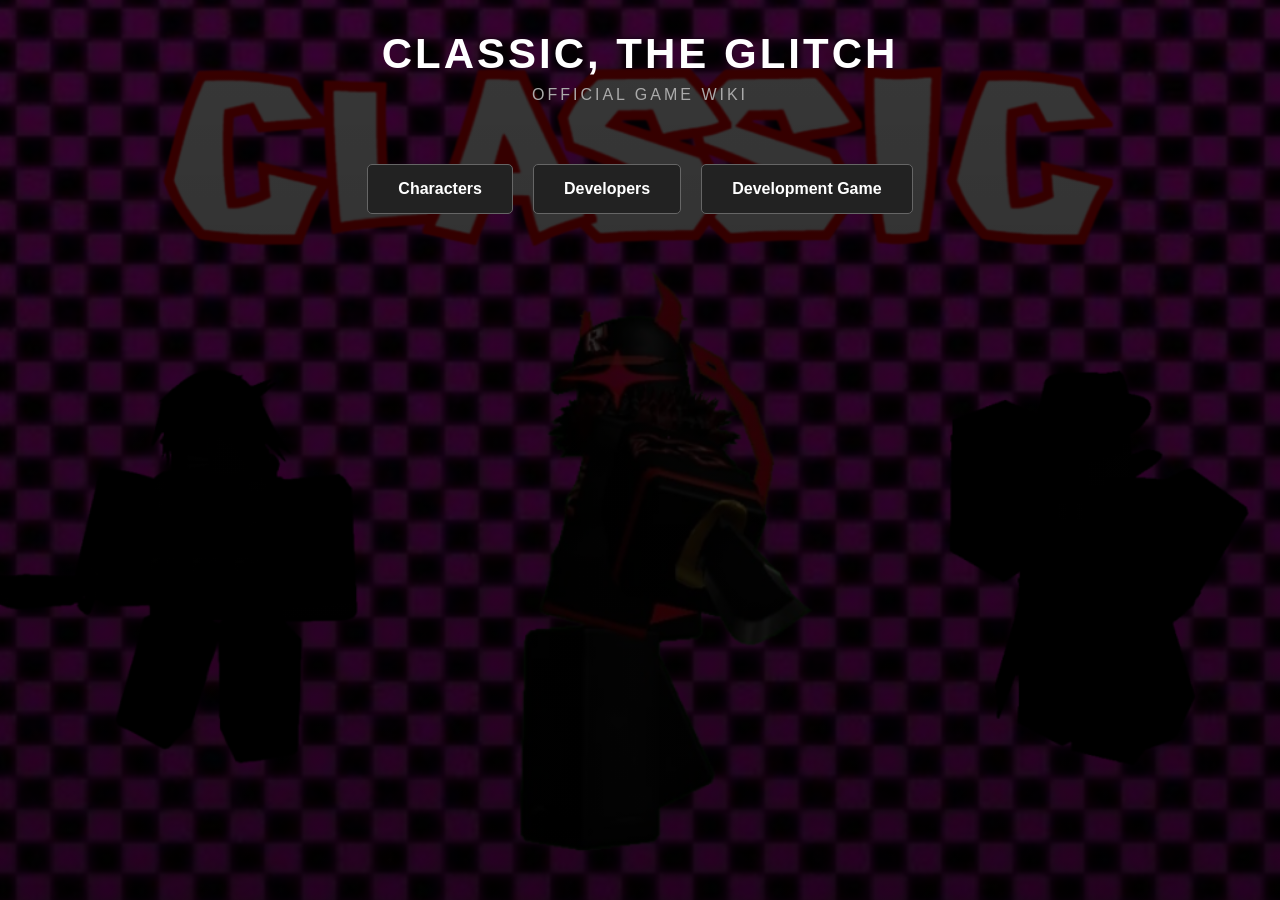
<file: index.html>
<!DOCTYPE html>
<html lang="en">
<head>
    <meta charset="UTF-8">
    <meta name="viewport" content="width=device-width, initial-scale=1.0">

    <meta name="google-site-verification" content="FBg3b6rjryqkU-hGTFbcfF95VJkHftMYDm6M3jjUhT4" />

    <title>CLASSIC, THE GLITCH</title>
    <link rel="icon" type="image/png" href="images/favicon.png">
    <link rel="stylesheet" href="style.css">
</head>

<body>

    <header>
        <h1>CLASSIC, THE GLITCH</h1>
        <p>OFFICIAL GAME WIKI</p>
    </header>

    <main class="menu">
        <a href="characters.html" class="wiki-button">Characters</a>
        <a href="developers.html" class="wiki-button">Developers</a>
        <a href="development-game.html" class="wiki-button">Development Game</a>
    </main>

</body>
</html>
</file>
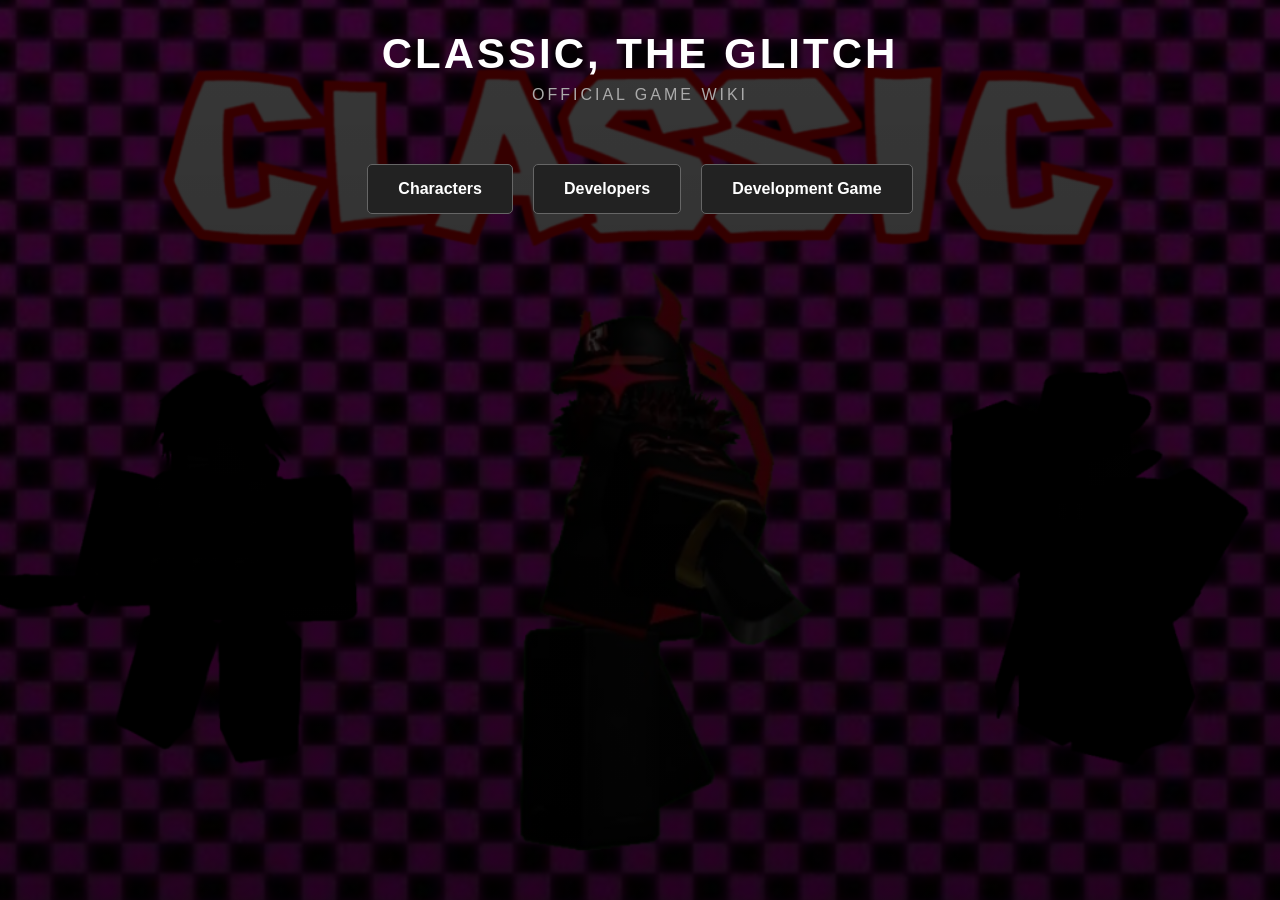
<file: CLASSIC-THE-GLITCH-WIKI/index.html>
<!DOCTYPE html>
<html lang="en">
<head>
    <meta charset="UTF-8">
    <meta name="viewport" content="width=device-width, initial-scale=1.0">
    <title>CLASSIC, THE GLITCH</title>

    <link rel="icon" type="image/png" href="images/favicon.png">
    <link rel="stylesheet" href="style.css">
</head>

<body>

    <header>
        <h1>CLASSIC, THE GLITCH</h1>
        <p>OFFICIAL GAME WIKI</p>
    </header>

    <main class="menu">
        <a href="characters.html" class="wiki-button">Characters</a>
        <a href="developers.html" class="wiki-button">Developers</a>
        <a href="development-game.html" class="wiki-button">Development Game</a>
    </main>

</body>
</html>
</file>
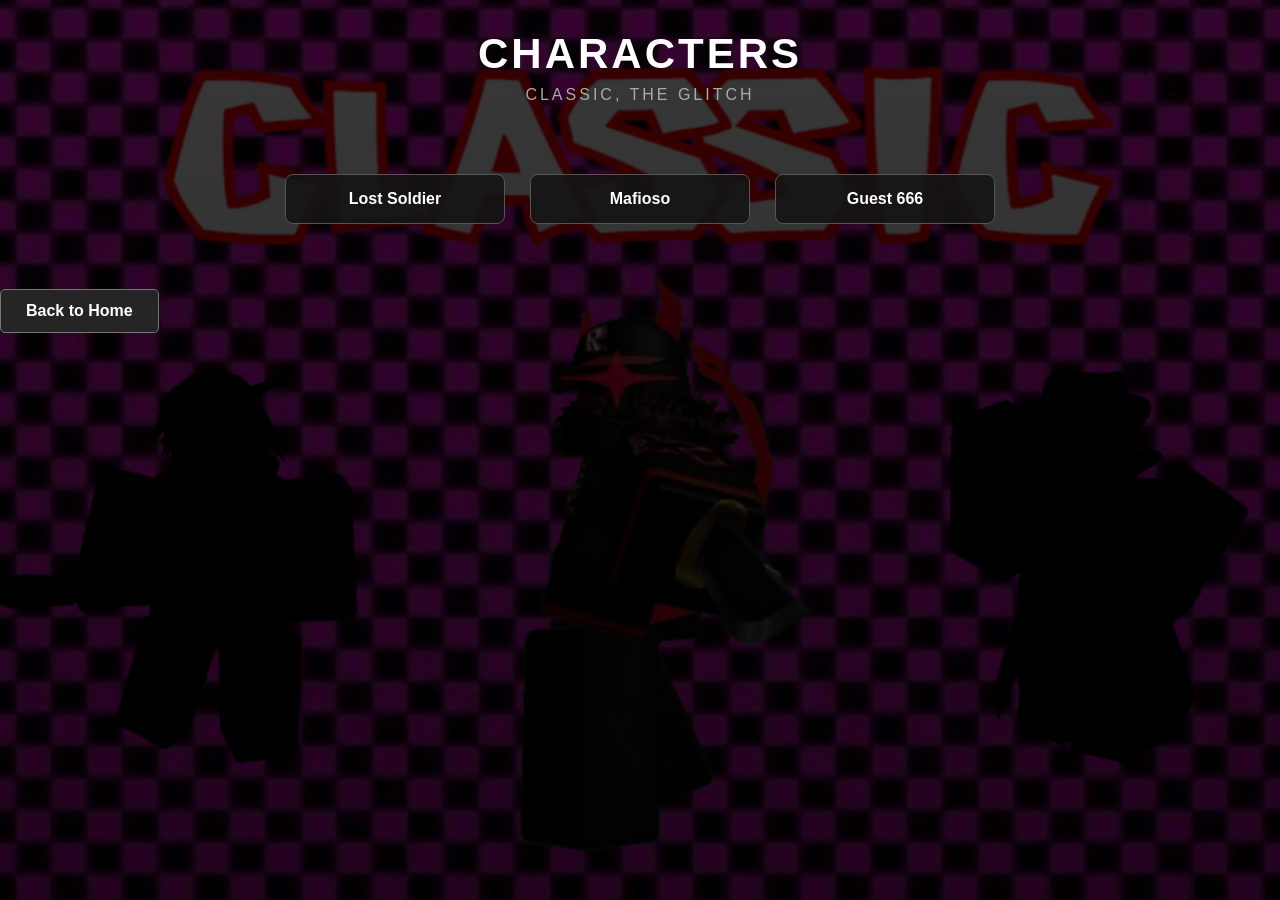
<file: characters.html>
<!DOCTYPE html>
<html lang="en">
<head>
    <meta charset="UTF-8">
    <meta name="viewport" content="width=device-width, initial-scale=1.0">
    <title>Characters - CLASSIC, THE GLITCH</title>

    <link rel="icon" type="image/png" href="images/favicon.png">
    <link rel="stylesheet" href="style.css">
</head>

<body>

    <header>
        <h1>CHARACTERS</h1>
        <p>CLASSIC, THE GLITCH</p>
    </header>

    <main class="character-menu">
        <a href="lost-soldier.html" class="character-button">Lost Soldier</a>
        <a href="mafioso.html" class="character-button">Mafioso</a>
        <a href="guest-666.html" class="character-button">Guest 666</a>
    </main>

    <a href="index.html" class="back-button">Back to Home</a>

</body>
</html>
</file>
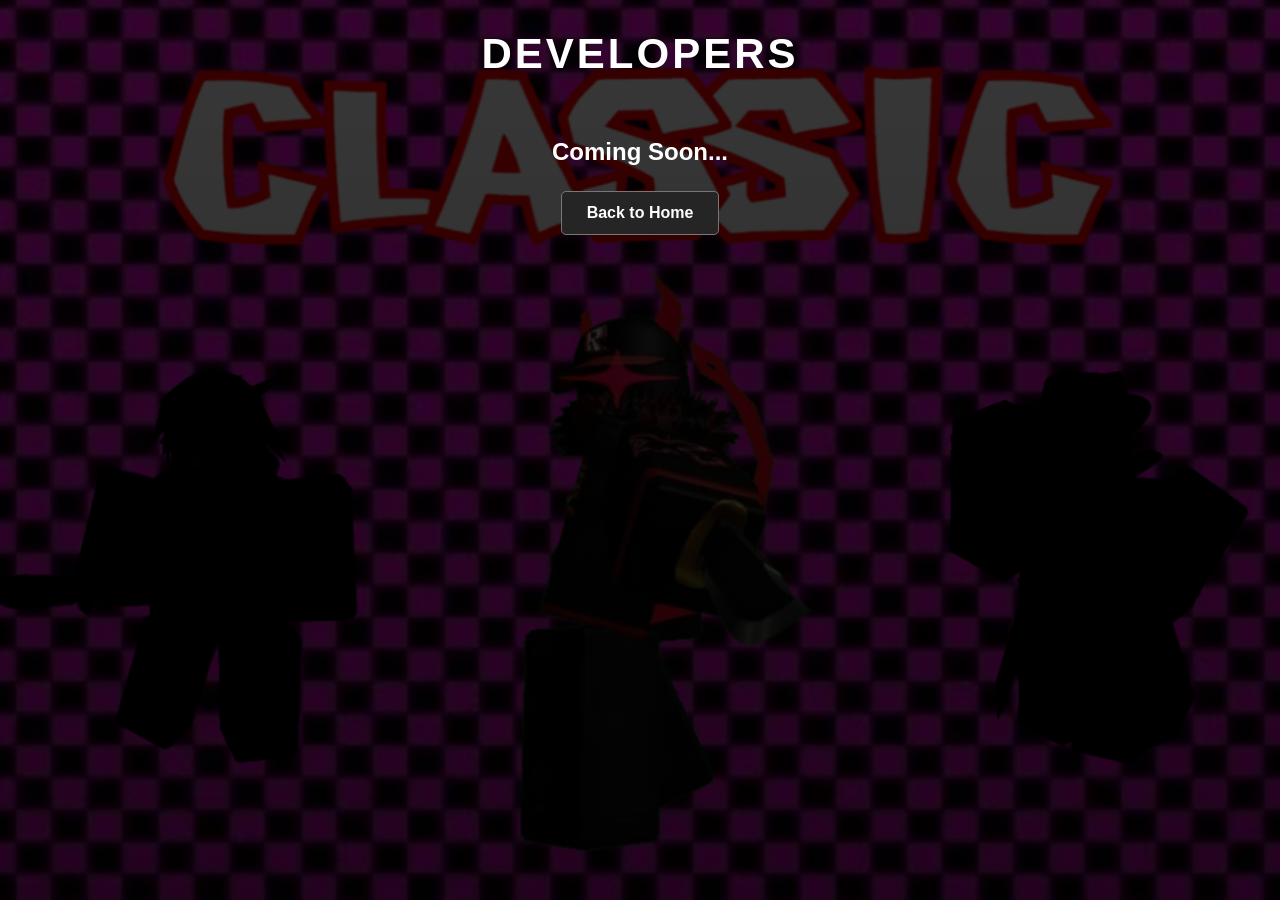
<file: developers.html>
<!DOCTYPE html>
<html lang="en">
<head>
    <meta charset="UTF-8">
    <meta name="viewport" content="width=device-width, initial-scale=1.0">
    <title>Developers - CLASSIC, THE GLITCH</title>

    <link rel="icon" type="image/png" href="images/favicon.png">
    <link rel="stylesheet" href="style.css">
</head>

<body>

    <header>
        <h1>DEVELOPERS</h1>
    </header>

    <main class="character-container">
        <h2>Coming Soon...</h2>
        <a href="index.html" class="back-button">Back to Home</a>
    </main>

</body>
</html>
</file>
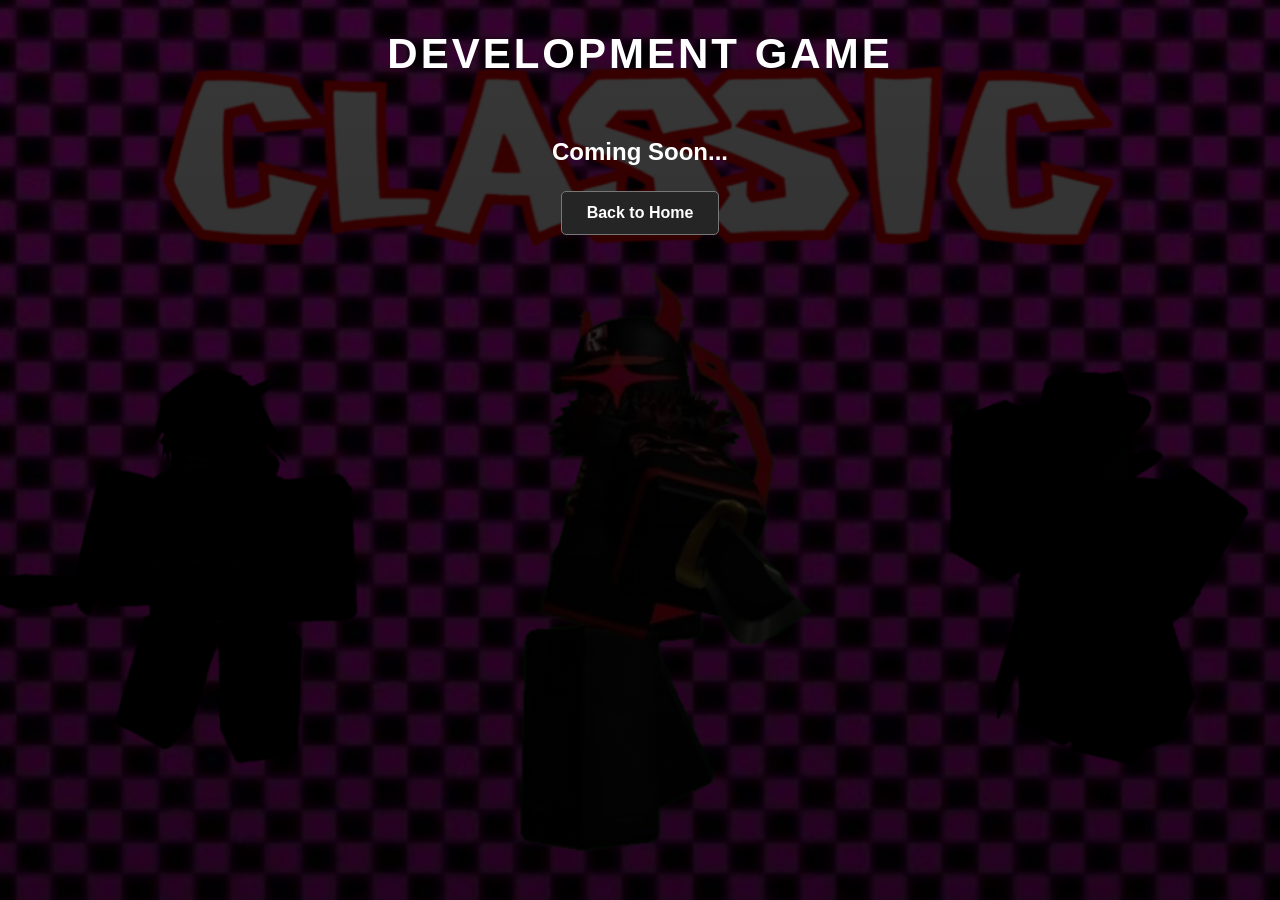
<file: development-game.html>
<!DOCTYPE html>
<html lang="en">
<head>
    <meta charset="UTF-8">
    <meta name="viewport" content="width=device-width, initial-scale=1.0">
    <title>Development Game - CLASSIC, THE GLITCH</title>

    <link rel="icon" type="image/png" href="images/favicon.png">
    <link rel="stylesheet" href="style.css">
</head>

<body>

    <header>
        <h1>DEVELOPMENT GAME</h1>
    </header>

    <main class="character-container">
        <h2>Coming Soon...</h2>
        <a href="index.html" class="back-button">Back to Home</a>
    </main>

</body>
</html>
</file>
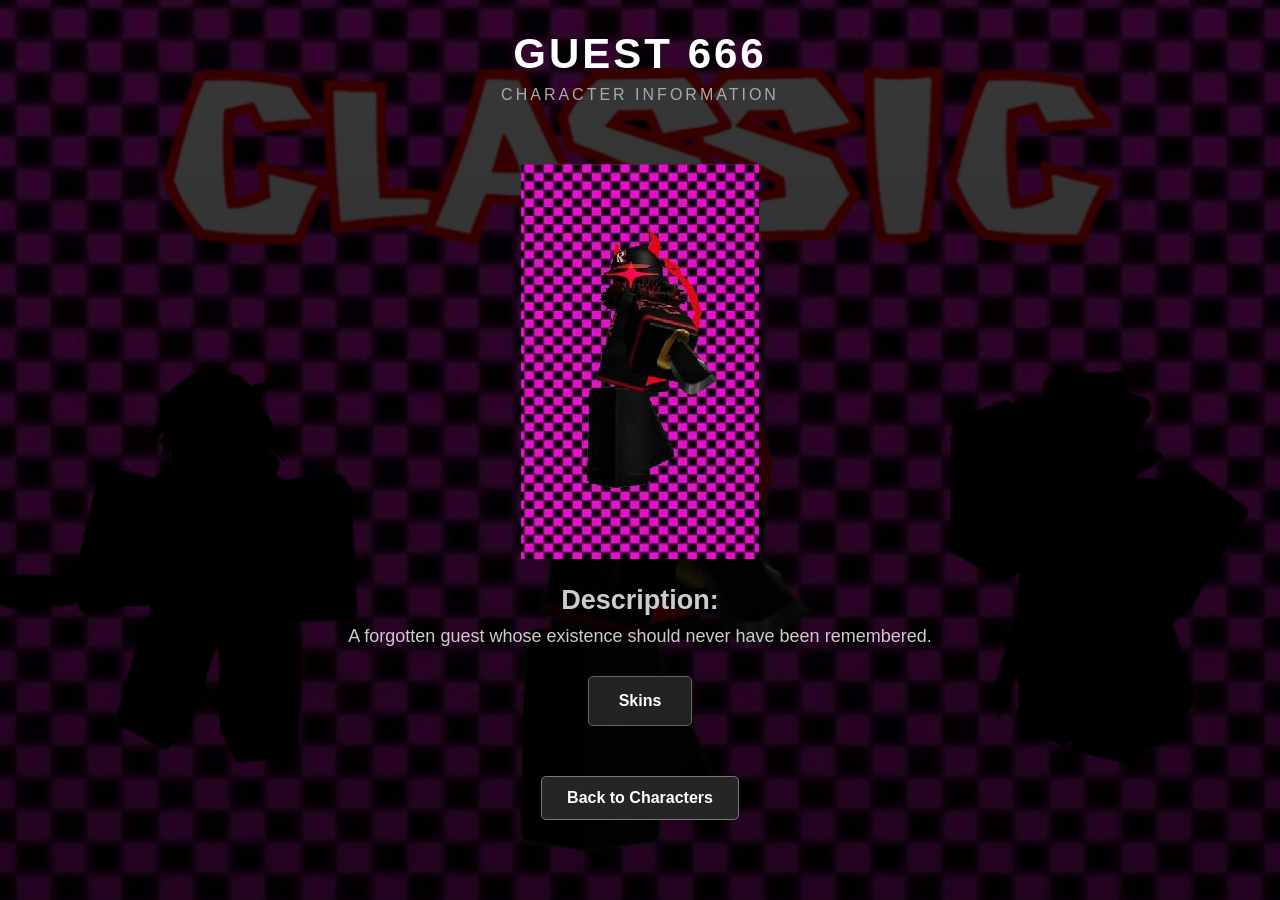
<file: guest-666.html>
<!DOCTYPE html>
<html lang="en">
<head>
    <meta charset="UTF-8">
    <meta name="viewport" content="width=device-width, initial-scale=1.0">
    <title>Guest 666 - CLASSIC, THE GLITCH</title>
    <link rel="icon" type="image/png" href="images/favicon.png">
    <link rel="stylesheet" href="style.css">
</head>
<body>

    <header>
        <h1>GUEST 666</h1>
        <p>CHARACTER INFORMATION</p>
    </header>

    <main class="character-container">

        <img src="images/guest-666.png"
             alt="Guest 666"
             class="character-image">

        <div class="character-description">
            <h2>Description:</h2>
            <p>A forgotten guest whose existence should never have been remembered.</p>
        </div>

        <div class="skin-action">
            <a href="skins.html" class="wiki-button">
                Skins
            </a>
        </div>

        <a href="characters.html" class="wiki-button back-button">
            Back to Characters
        </a>

    </main>

</body>
</html>
</file>
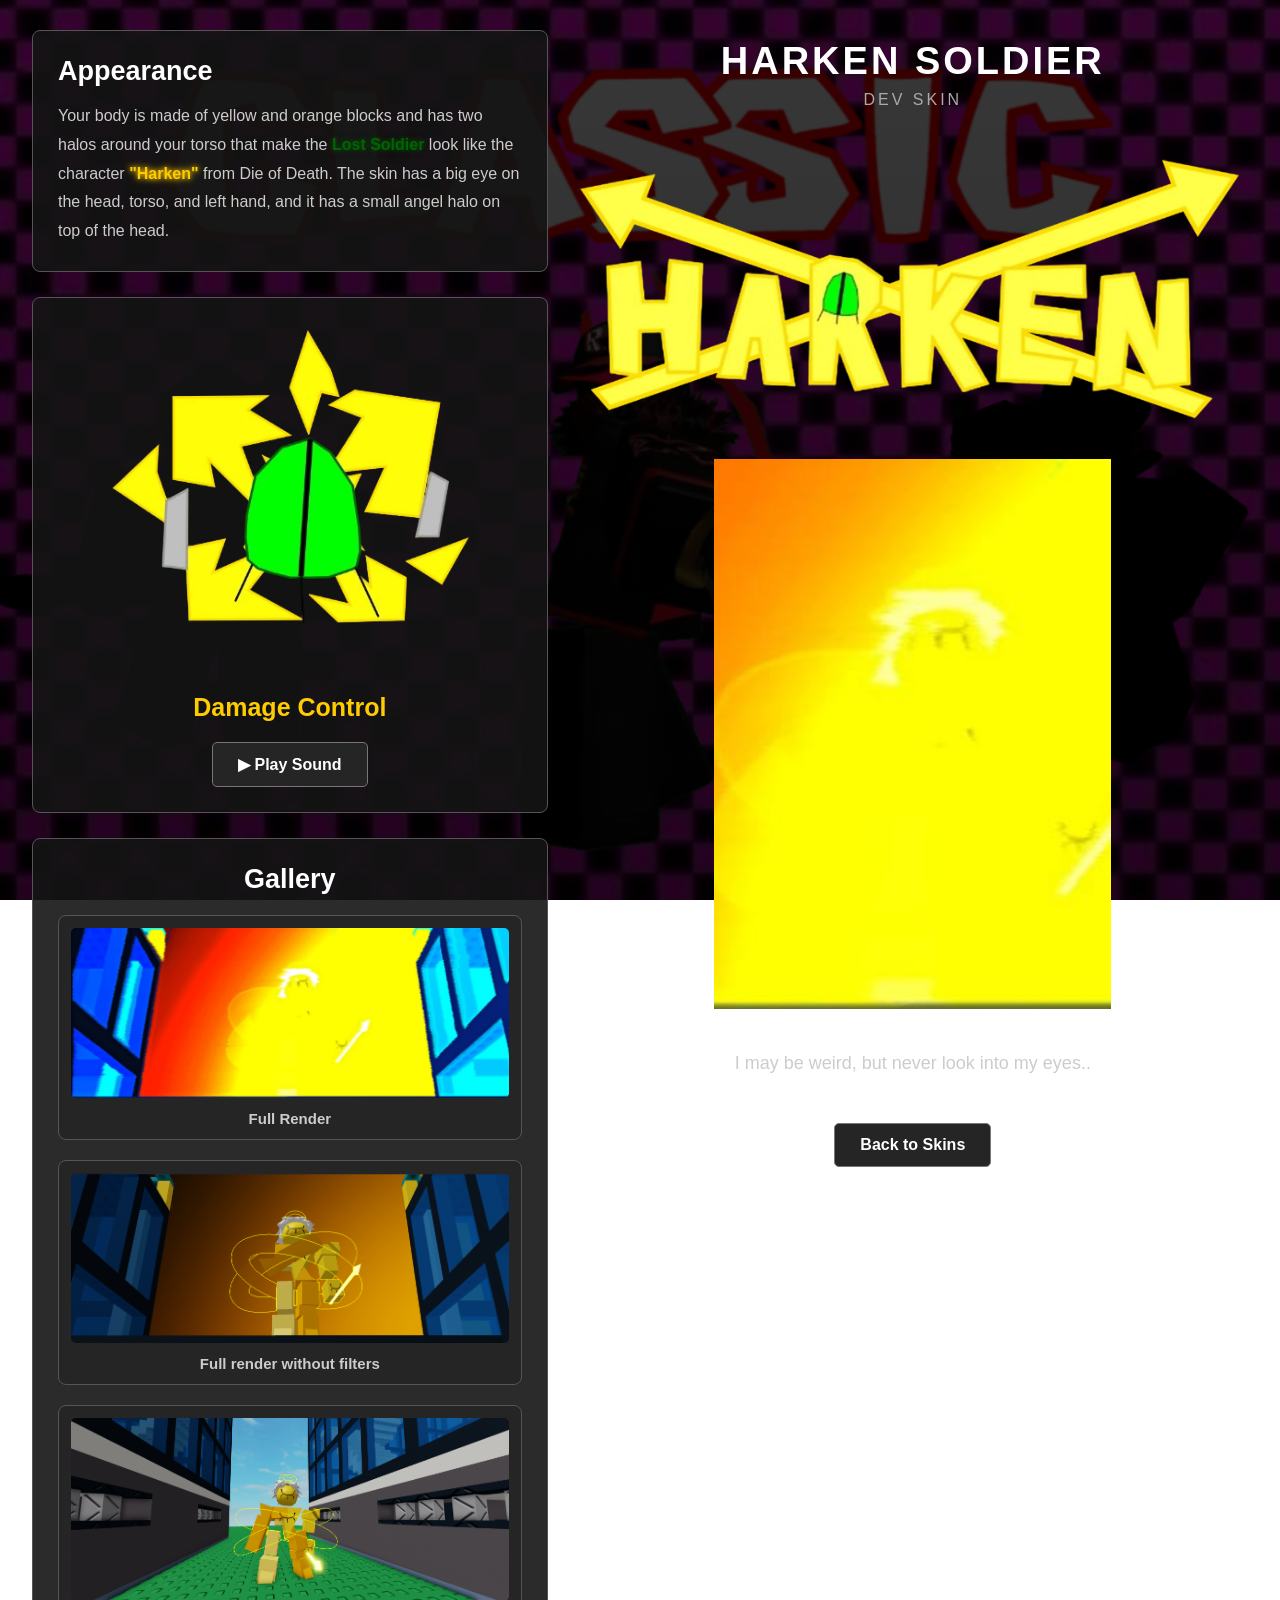
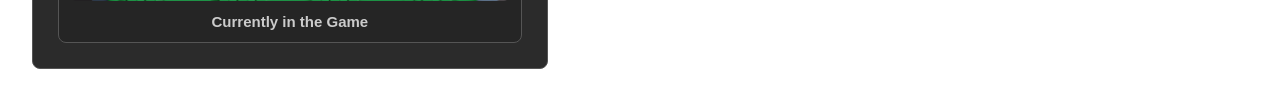
<file: harken-soldier.html>
<!DOCTYPE html>
<html lang="en">

<head>
    <meta charset="UTF-8">
    <meta name="viewport" content="width=device-width, initial-scale=1.0">

    <title>Harken Soldier - CLASSIC, THE GLITCH Wiki</title>
    <link rel="icon" type="image/png" href="images/favicon.png">

    <link rel="stylesheet" href="style.css">
</head>

<body>

    <main class="harken-layout">

        <!-- =================================
             LEFT SIDE
        ================================== -->

        <div class="harken-left">

            <!-- APPEARANCE -->

            <section class="appearance-section">

                <h2>Appearance</h2>

                <p>
                    Your body is made of yellow and orange blocks and has two halos around your torso that make the
                    <strong class="lost-soldier-highlight">Lost Soldier</strong>
                    look like the character
                    <strong class="harken-highlight">"Harken"</strong>
                    from Die of Death. The skin has a big eye on the head, torso, and left hand, and it has a small angel halo on top of the head.
                </p>

            </section>


            <!-- DAMAGE CONTROL -->

            <section class="damage-control">

                <img
                    src="images/damage-control.png"
                    alt="Damage Control"
                    class="damage-control-image"
                >

                <h2>Damage Control</h2>

                <audio id="damageControlSound">
                    <source src="sounds/damage-control.mp3" type="audio/mpeg">
                </audio>

                <button class="sound-button" id="soundButton">
                    ▶ Play Sound
                </button>

            </section>


            <!-- GALLERY -->

            <section class="harken-gallery-section">

                <h2>Gallery</h2>

                <div class="harken-gallery">

                    <div class="gallery-card">
                        <img
                            src="images/full-render.png"
                            alt="Full Render"
                        >
                        <p>Full Render</p>
                    </div>

                    <div class="gallery-card">
                        <img
                            src="images/full-render-no-filters.png"
                            alt="Full render without filters"
                        >
                        <p>Full render without filters</p>
                    </div>

                    <div class="gallery-card">
                        <img
                            src="images/harken-in-game.png"
                            alt="Currently in the Game"
                        >
                        <p>Currently in the Game</p>
                    </div>

                </div>

            </section>

        </div>


        <!-- =================================
             RIGHT SIDE
        ================================== -->

        <div class="harken-right">

            <header>

                <h1>HARKEN SOLDIER</h1>

                <p>DEV SKIN</p>

            </header>


            <!-- TOP BANNER -->

            <img
                src="images/harken-banner.png"
                alt="Harken Soldier Banner"
                class="harken-banner"
            >


            <!-- MAIN IMAGE -->

            <img
                src="images/harken-soldier.png"
                alt="Harken Soldier"
                class="skin-page-image"
            >


            <!-- DESCRIPTION -->

            <p class="character-description">
                I may be weird, but never look into my eyes..
            </p>


            <!-- BACK BUTTON -->

            <a href="skins.html" class="back-button">
                Back to Skins
            </a>

        </div>

    </main>


    <!-- =================================
         SOUND SYSTEM
    ================================== -->

    <script>

        const sound = document.getElementById("damageControlSound");
        const soundButton = document.getElementById("soundButton");

        soundButton.addEventListener("click", function () {

            if (sound.paused) {

                sound.play();

                soundButton.textContent = "⏸ Pause Sound";

            } else {

                sound.pause();

                soundButton.textContent = "▶ Play Sound";

            }

        });


        sound.addEventListener("ended", function () {

            soundButton.textContent = "▶ Play Sound";

        });


        sound.addEventListener("pause", function () {

            if (sound.ended) {
                soundButton.textContent = "▶ Play Sound";
            }

        });

    </script>

</body>

</html>
</file>
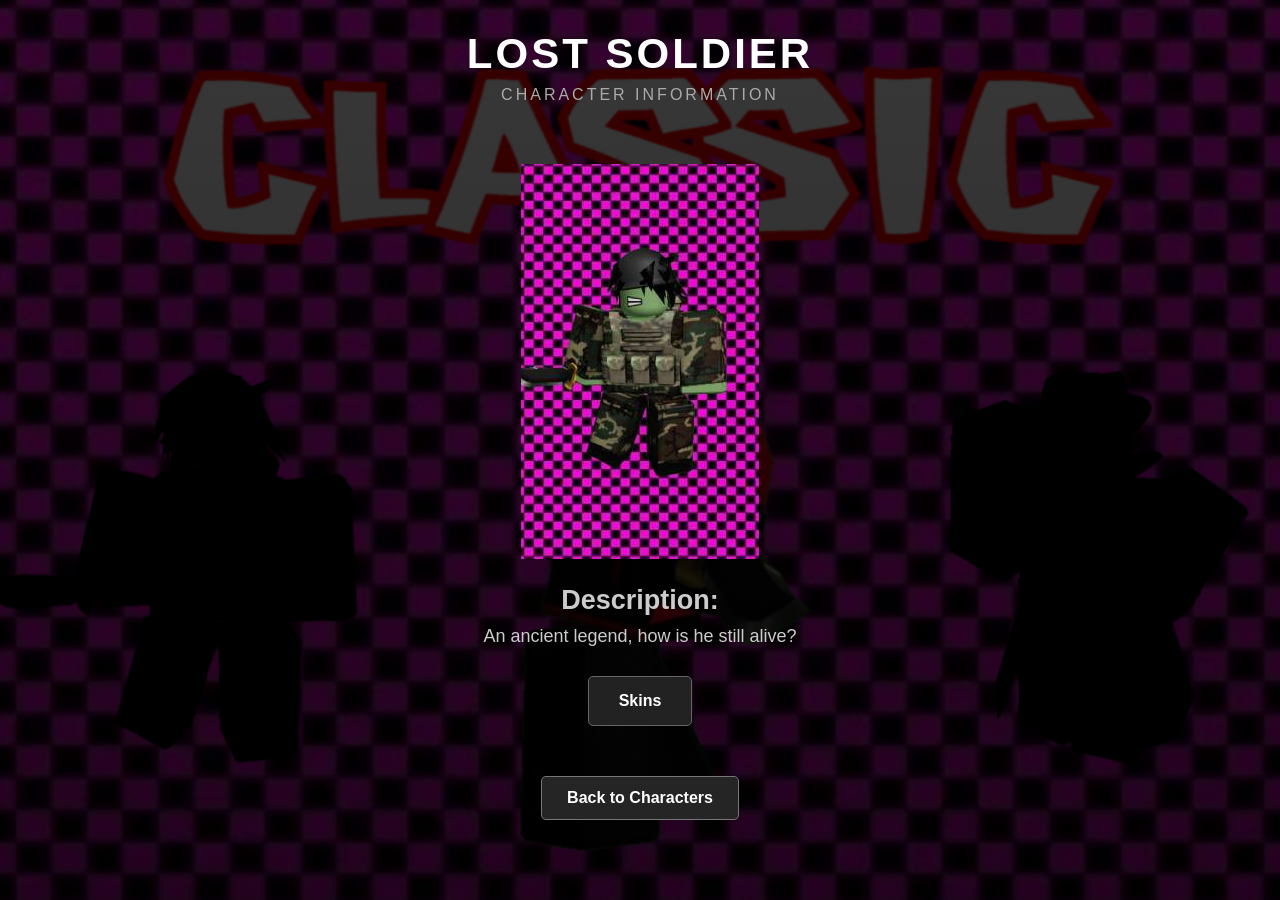
<file: lost-soldier.html>
<!DOCTYPE html>
<html lang="en">
<head>
    <meta charset="UTF-8">
    <meta name="viewport" content="width=device-width, initial-scale=1.0">
    <title>Lost Soldier - CLASSIC, THE GLITCH</title>
    <link rel="icon" type="image/png" href="images/favicon.png">
    <link rel="stylesheet" href="style.css">
</head>
<body>

    <header>
        <h1>LOST SOLDIER</h1>
        <p>CHARACTER INFORMATION</p>
    </header>

    <main class="character-container">

        <img src="images/lost-soldier.png"
             alt="Lost Soldier"
             class="character-image">

        <div class="character-description">
            <h2>Description:</h2>
            <p>An ancient legend, how is he still alive?</p>
        </div>

        <div class="skin-action">
            <a href="skins.html" class="wiki-button">
                Skins
            </a>
        </div>

        <a href="characters.html" class="wiki-button back-button">
            Back to Characters
        </a>

    </main>

</body>
</html>
</file>
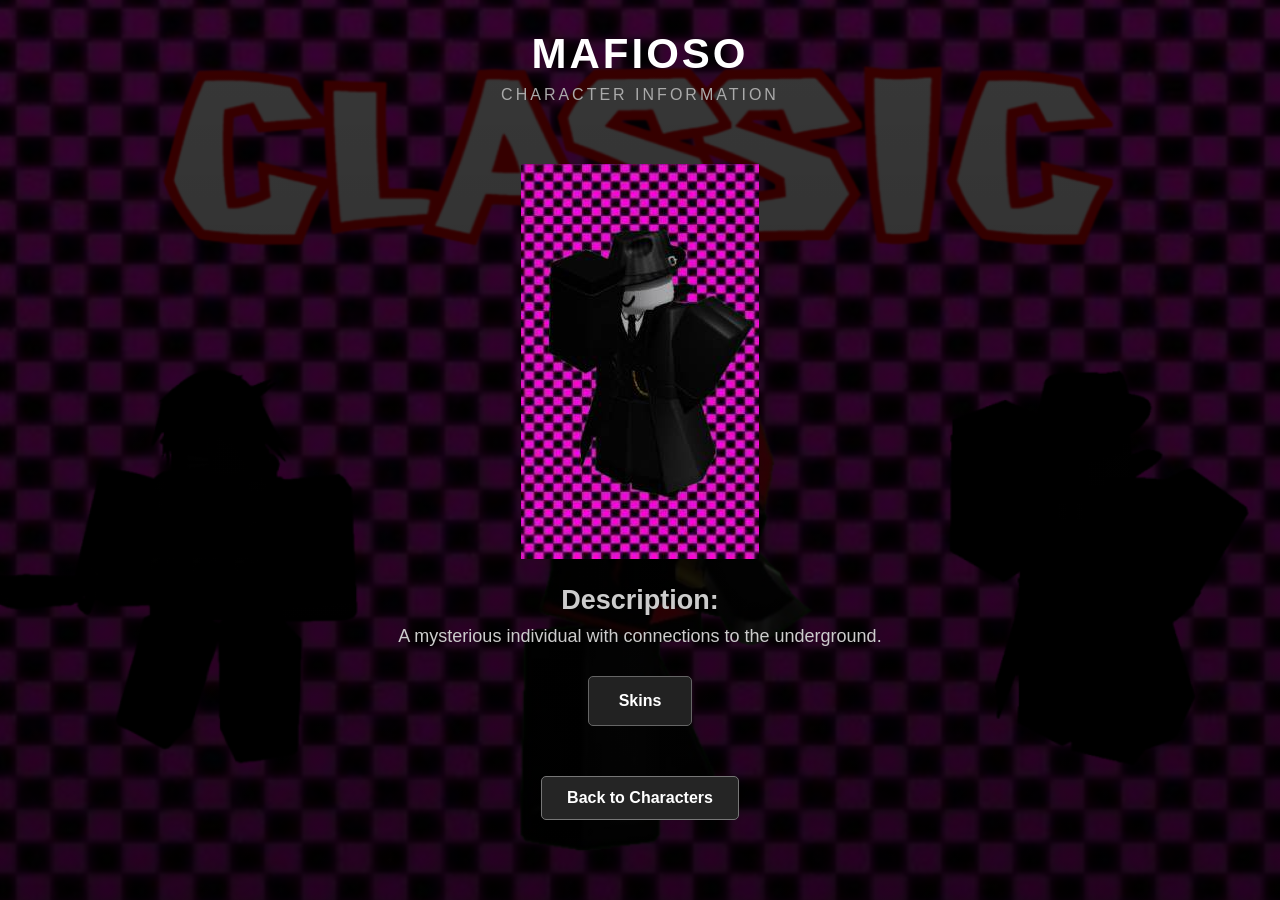
<file: mafioso.html>
<!DOCTYPE html>
<html lang="en">
<head>
    <meta charset="UTF-8">
    <meta name="viewport" content="width=device-width, initial-scale=1.0">
    <title>Mafioso - CLASSIC, THE GLITCH</title>
    <link rel="icon" type="image/png" href="images/favicon.png">
    <link rel="stylesheet" href="style.css">
</head>
<body>

    <header>
        <h1>MAFIOSO</h1>
        <p>CHARACTER INFORMATION</p>
    </header>

    <main class="character-container">

        <img src="images/mafioso.png"
             alt="Mafioso"
             class="character-image">

        <div class="character-description">
            <h2>Description:</h2>
            <p>A mysterious individual with connections to the underground.</p>
        </div>

        <div class="skin-action">
            <a href="skins.html" class="wiki-button">
                Skins
            </a>
        </div>

        <a href="characters.html" class="wiki-button back-button">
            Back to Characters
        </a>

    </main>

</body>
</html>
</file>
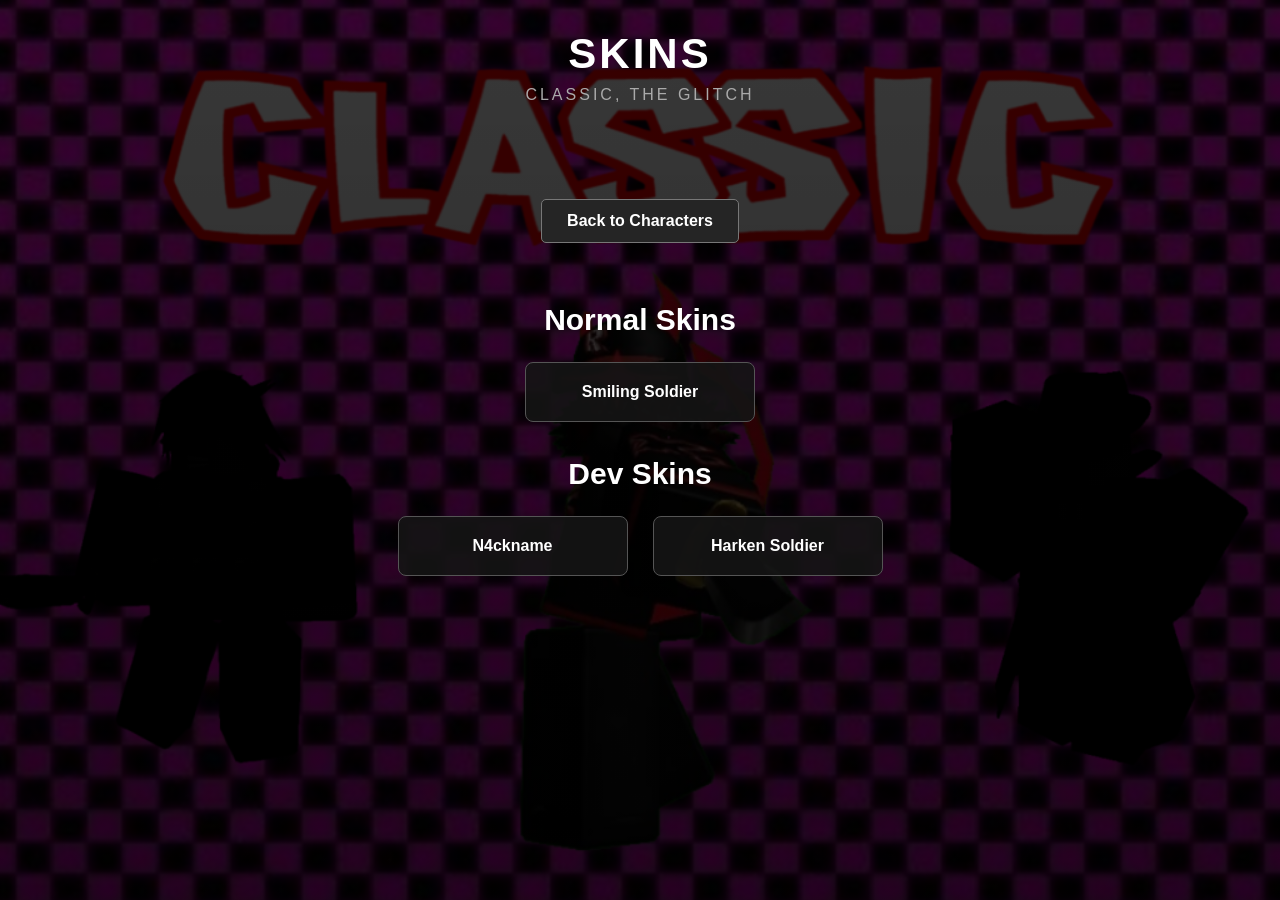
<file: skins.html>
<!DOCTYPE html>
<html lang="en">

<head>
    <meta charset="UTF-8">
    <meta name="viewport" content="width=device-width, initial-scale=1.0">

    <title>Skins - CLASSIC, THE GLITCH Wiki</title>
    <link rel="icon" type="image/png" href="images/favicon.png">

    <link rel="stylesheet" href="style.css">
</head>

<body>

    <header>
        <h1>SKINS</h1>
        <p>CLASSIC, THE GLITCH</p>
    </header>

    <main class="skins-container">

        <a href="characters.html" class="back-button">
            Back to Characters
        </a>


        <!-- =================================
             NORMAL SKINS
        ================================== -->

        <h2 class="skins-title">Normal Skins</h2>

        <div class="skins-menu">

            <a href="smiling-soldier.html" class="skin-button">
                Smiling Soldier
            </a>

        </div>


        <!-- =================================
             DEV SKINS
        ================================== -->

        <h2 class="skins-title">Dev Skins</h2>

        <div class="skins-menu">

            <a href="n4ckname.html" class="skin-button">
                N4ckname
            </a>

            <a href="harken-soldier.html" class="skin-button">
                Harken Soldier
            </a>

        </div>

    </main>

</body>

</html>
</file>
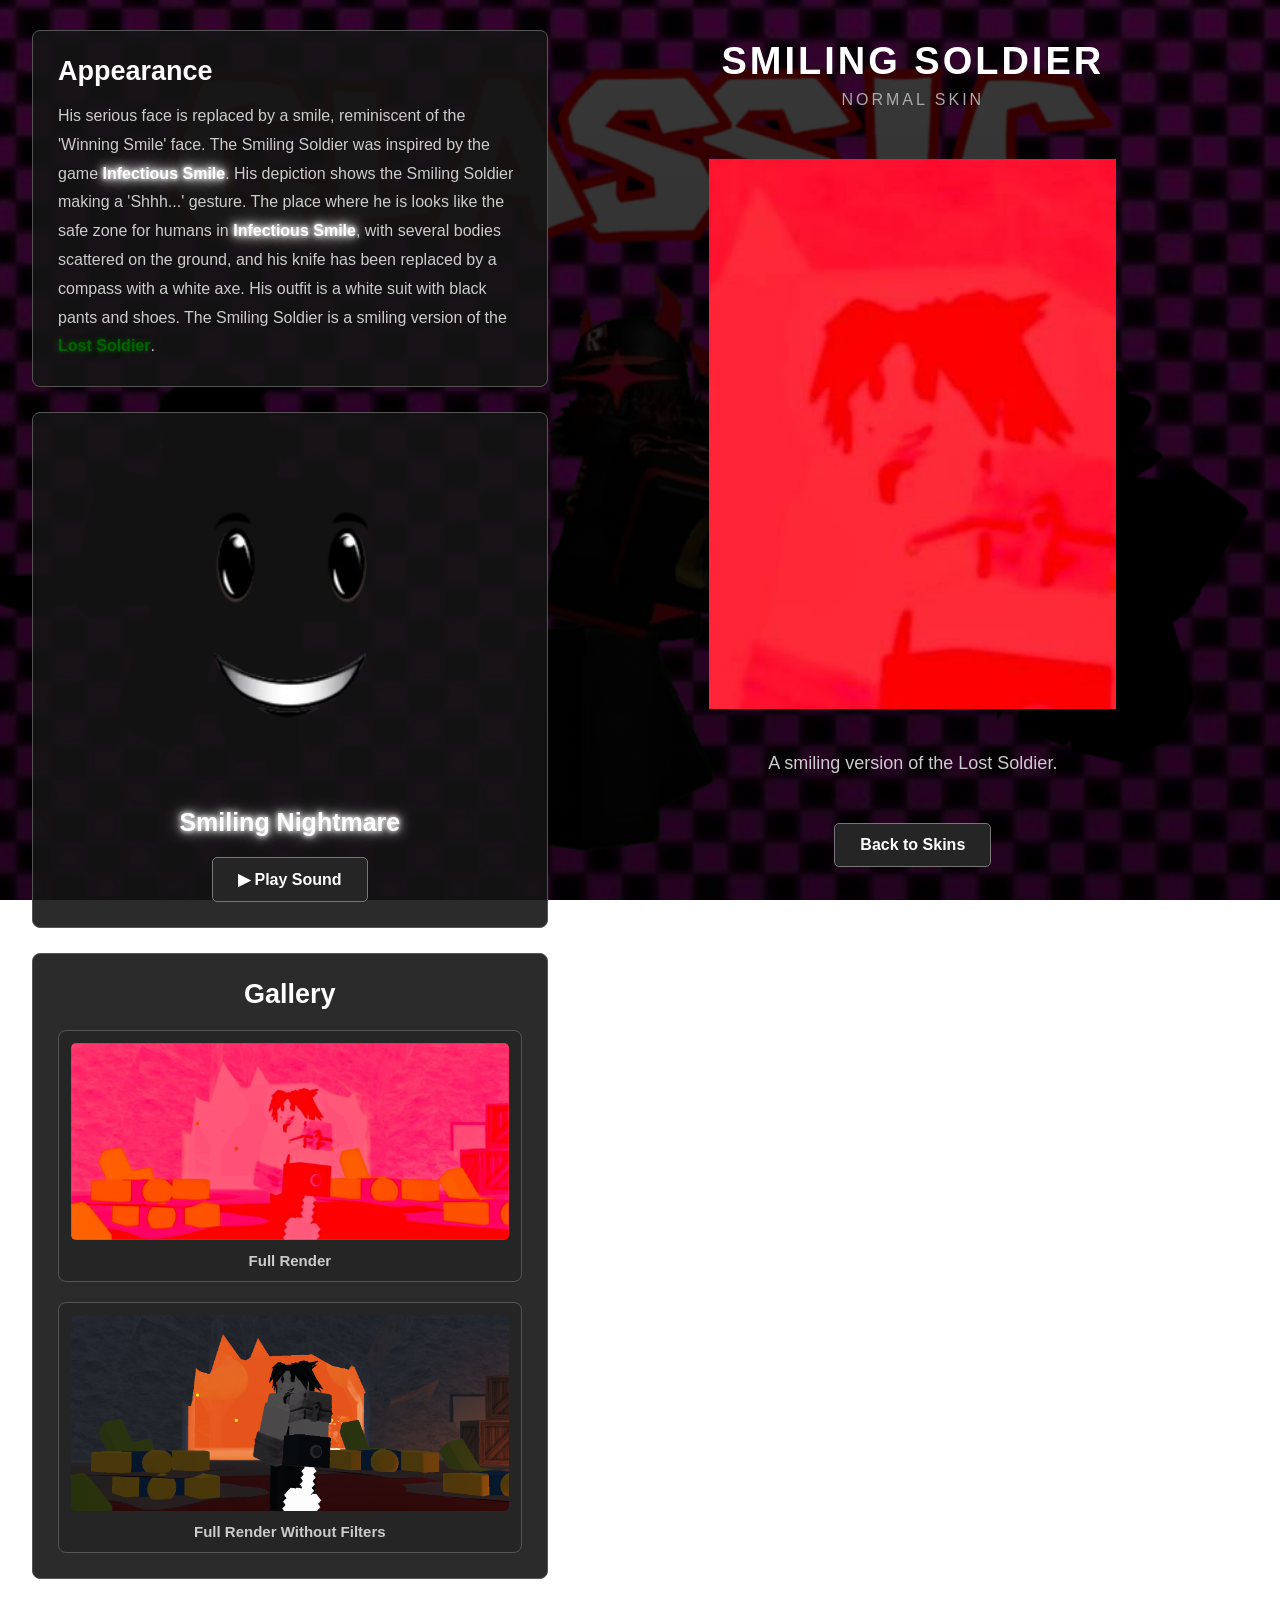
<file: smiling-soldier.html>
<!DOCTYPE html>
<html lang="en">

<head>
    <meta charset="UTF-8">
    <meta name="viewport" content="width=device-width, initial-scale=1.0">

    <title>Smiling Soldier - CLASSIC, THE GLITCH Wiki</title>
    <link rel="icon" type="image/png" href="images/favicon.png">

    <link rel="stylesheet" href="style.css">
</head>

<body>

    <main class="harken-layout">

        <!-- =================================
             LEFT SIDE
        ================================== -->

        <div class="harken-left">

            <!-- APPEARANCE -->

            <section class="appearance-section">

                <h2>Appearance</h2>

                <p>
                    His serious face is replaced by a smile, reminiscent of the 'Winning Smile' face.
                    The Smiling Soldier was inspired by the game
                    <strong class="infectious-smile-highlight">Infectious Smile</strong>.
                    His depiction shows the Smiling Soldier making a 'Shhh...' gesture.
                    The place where he is looks like the safe zone for humans in
                    <strong class="infectious-smile-highlight">Infectious Smile</strong>,
                    with several bodies scattered on the ground, and his knife has been replaced by a compass with a white axe.
                    His outfit is a white suit with black pants and shoes.
                    The Smiling Soldier is a smiling version of the
                    <strong class="lost-soldier-highlight">Lost Soldier</strong>.
                </p>

            </section>


            <!-- SMILING NIGHTMARE -->

            <section class="damage-control">

                <img
                    src="images/nightmare-smiling.png"
                    alt="Smiling Nightmare"
                    class="damage-control-image"
                >

                <h2 class="smiling-nightmare-title">
                    Smiling Nightmare
                </h2>

                <audio id="smilingNightmareSound">
                    <source src="sounds/smiling-nightmare.mp3" type="audio/mpeg">
                </audio>

                <button class="sound-button" id="smilingSoundButton">
                    ▶ Play Sound
                </button>

            </section>


            <!-- GALLERY -->

            <section class="harken-gallery-section">

                <h2>Gallery</h2>

                <div class="harken-gallery">

                    <div class="gallery-card">

                        <img
                            src="images/smiling-soldier-full-render.png"
                            alt="Full Render"
                        >

                        <p>Full Render</p>

                    </div>


                    <div class="gallery-card">

                        <img
                            src="images/smiling-soldier-full-render-no-filters.png"
                            alt="Full Render Without Filters"
                        >

                        <p>Full Render Without Filters</p>

                    </div>

                </div>

            </section>

        </div>


        <!-- =================================
             RIGHT SIDE
        ================================== -->

        <div class="harken-right">

            <header>

                <h1>SMILING SOLDIER</h1>

                <p>NORMAL SKIN</p>

            </header>


            <!-- MAIN IMAGE -->

            <img
                src="images/smiling-soldier.png"
                alt="Smiling Soldier"
                class="skin-page-image"
            >


            <!-- DESCRIPTION -->

            <p class="character-description">
                A smiling version of the Lost Soldier.
            </p>


            <!-- BACK BUTTON -->

            <a href="skins.html" class="back-button">
                Back to Skins
            </a>

        </div>

    </main>


    <!-- =================================
         SOUND SYSTEM
    ================================== -->

    <script>

        const smilingSound = document.getElementById("smilingNightmareSound");
        const smilingSoundButton = document.getElementById("smilingSoundButton");

        smilingSoundButton.addEventListener("click", function () {

            if (smilingSound.paused) {

                smilingSound.play()
                    .then(function () {
                        smilingSoundButton.textContent = "⏸ Pause Sound";
                    })
                    .catch(function () {
                        smilingSoundButton.textContent = "▶ Play Sound";
                    });

            } else {

                smilingSound.pause();
                smilingSoundButton.textContent = "▶ Play Sound";

            }

        });


        smilingSound.addEventListener("ended", function () {

            smilingSoundButton.textContent = "▶ Play Sound";

        });

    </script>

</body>

</html>
</file>
<file: style.css>
/* =========================================
   RESET
========================================= */

* {
    margin: 0;
    padding: 0;
    box-sizing: border-box;
}


/* =========================================
   BODY
========================================= */

body {
    background-image:
        linear-gradient(
            rgba(0, 0, 0, 0.78),
            rgba(0, 0, 0, 0.85)
        ),
        url("images/background.jpg");

    background-size: cover;
    background-position: center;
    background-attachment: fixed;
    background-repeat: no-repeat;

    color: white;
    font-family: Arial, sans-serif;
    min-height: 100vh;
}


/* =========================================
   HEADER
========================================= */

header {
    text-align: center;
    padding: 30px 15px;
}

header h1 {
    font-size: 42px;
    font-weight: bold;
    letter-spacing: 3px;
}

header p {
    font-size: 16px;
    color: #aaa;
    margin-top: 8px;
    letter-spacing: 3px;
}


/* =========================================
   MAIN MENU
========================================= */

.menu {
    display: flex;
    justify-content: center;
    flex-wrap: wrap;
    gap: 20px;
    margin-top: 30px;
}

.wiki-button {
    display: inline-block;
    padding: 15px 30px;

    background: #222;
    color: white;

    text-decoration: none;
    border: 1px solid #666;
    border-radius: 5px;

    font-weight: bold;
    transition: 0.2s;
}

.wiki-button:hover {
    background: #444;
    border-color: white;
    transform: scale(1.05);
}


/* =========================================
   CHARACTER MENU
========================================= */

.character-menu {
    display: flex;
    justify-content: center;
    flex-wrap: wrap;
    gap: 25px;

    margin: 40px auto;
    width: 90%;
}

.character-button {
    display: block;
    width: 220px;
    padding: 15px;

    background: rgba(20, 20, 20, 0.9);
    color: white;

    text-align: center;
    text-decoration: none;

    border: 1px solid #555;
    border-radius: 8px;

    font-weight: bold;
    transition: 0.2s;
}

.character-button:hover {
    background: #444;
    transform: scale(1.04);
}


/* =========================================
   CHARACTER CONTAINER
========================================= */

.character-container {
    width: 90%;
    max-width: 900px;

    margin: 30px auto;
    text-align: center;
}

.character-image {
    display: block;

    max-width: 100%;
    max-height: 500px;

    object-fit: contain;
    margin: 20px auto;
}

.character-description {
    font-size: 18px;
    color: #ccc;

    text-align: center;
    line-height: 1.6;

    margin: 20px auto;
}


/* =========================================
   SKINS PAGE
========================================= */

.skins-container {
    width: 90%;
    max-width: 1000px;

    margin: 40px auto;
    text-align: center;
}

.skins-title {
    font-size: 30px;
    margin-top: 35px;
    margin-bottom: 25px;
}

.skins-menu {
    display: flex;
    justify-content: center;
    flex-wrap: wrap;
    gap: 25px;
}

.skin-button {
    display: block;
    width: 230px;
    padding: 20px;

    background: rgba(20, 20, 20, 0.9);
    color: white;

    text-decoration: none;

    border: 1px solid #555;
    border-radius: 8px;

    font-weight: bold;
    transition: 0.2s;
}

.skin-button:hover {
    background: #444;
    transform: scale(1.04);
}


/* =========================================
   SKIN PAGE
========================================= */

.skin-page-image {
    display: block;

    width: 100%;
    max-width: 550px;
    max-height: 550px;

    object-fit: contain;
    margin: 20px auto;
}

.skin-action {
    text-align: center;
    margin: 25px auto;
}


/* =========================================
   N4CKNAME GALLERY
========================================= */

.skin-gallery {
    display: flex;
    justify-content: center;
    flex-wrap: wrap;
    gap: 20px;

    margin: 30px auto;
}

.skin-gallery img {
    width: 100%;
    max-width: 300px;
    border-radius: 8px;
}


/* =========================================
   HARKEN AND SMILING SOLDIER
   TWO COLUMN LAYOUT
========================================= */

.harken-layout {
    display: grid;

    grid-template-columns: 1fr 1.3fr;
    gap: 30px;

    width: 95%;
    max-width: 1500px;

    margin: 30px auto;
    align-items: start;
}


/* =========================================
   LEFT SIDE
========================================= */

.harken-left {
    display: flex;
    flex-direction: column;
    gap: 25px;

    min-width: 0;
}


/* =========================================
   RIGHT SIDE
========================================= */

.harken-right {
    display: flex;
    flex-direction: column;
    align-items: center;

    min-width: 0;
    text-align: center;
}

.harken-right header {
    width: 100%;
    padding-top: 10px;
}

.harken-right header h1 {
    font-size: 38px;
}


/* =========================================
   HARKEN BANNER
========================================= */

.harken-banner {
    display: block;

    width: 100%;
    max-width: 700px;
    max-height: 300px;

    object-fit: contain;
    margin: 0 auto 20px;
}


/* =========================================
   APPEARANCE SECTION
========================================= */

.appearance-section {
    width: 100%;

    margin-top: 0;
    padding: 25px;

    background: rgba(20, 20, 20, 0.9);

    border: 1px solid #555;
    border-radius: 8px;

    text-align: left;
}

.appearance-section h2 {
    font-size: 27px;
    font-weight: bold;

    color: white;
    margin-bottom: 15px;
}

.appearance-section p {
    font-size: 16px;
    line-height: 1.8;

    color: #ccc;
}


/* =========================================
   LOST SOLDIER - DARK GREEN
========================================= */

.lost-soldier-highlight {
    color: #006400;
    font-weight: bold;

    text-shadow:
        0 0 4px rgba(0, 100, 0, 0.7),
        0 0 8px rgba(0, 100, 0, 0.4);
}


/* =========================================
   HARKEN - YELLOW
========================================= */

.harken-highlight {
    color: #ffcc00;
    font-weight: bold;

    text-shadow:
        0 0 5px #ffcc00,
        0 0 10px rgba(255, 204, 0, 0.7);
}


/* =========================================
   INFECTIOUS SMILE - WHITE NEON
========================================= */

.infectious-smile-highlight {
    color: #ffffff;
    font-weight: bold;

    text-shadow:
        0 0 4px #ffffff,
        0 0 8px #ffffff,
        0 0 14px rgba(255, 255, 255, 0.9),
        0 0 22px rgba(255, 255, 255, 0.7);
}


/* =========================================
   DAMAGE CONTROL
========================================= */

.damage-control {
    width: 100%;

    margin-top: 0;
    padding: 25px;

    background: rgba(20, 20, 20, 0.9);

    border: 1px solid #555;
    border-radius: 8px;

    text-align: center;
}

.damage-control-image {
    display: block;

    width: 100%;
    max-width: 400px;
    max-height: 350px;

    object-fit: contain;
    margin: 0 auto 20px;
}

.damage-control h2 {
    color: #ffcc00;

    font-size: 25px;
    font-weight: bold;

    margin-bottom: 20px;
}


/* =========================================
   SOUND BUTTON
========================================= */

.sound-button {
    padding: 12px 25px;

    background: #252525;
    color: white;

    border: 1px solid #777;
    border-radius: 5px;

    font-size: 16px;
    font-weight: bold;

    cursor: pointer;
    transition: 0.2s;
}

.sound-button:hover {
    background: #444;
    border-color: #ffcc00;
}


/* =========================================
   SMILING NIGHTMARE
========================================= */

.smiling-nightmare-title {
    color: #ffffff !important;

    text-shadow:
        0 0 5px #ffffff,
        0 0 10px rgba(255, 255, 255, 0.9),
        0 0 18px rgba(255, 255, 255, 0.7);
}


/* =========================================
   COMING SOON BUTTON
========================================= */

.coming-soon-button {
    padding: 12px 25px;

    background: #252525;
    color: #aaaaaa;

    border: 1px solid #777777;
    border-radius: 5px;

    font-size: 16px;
    font-weight: bold;

    cursor: not-allowed;
    opacity: 0.8;
}


/* =========================================
   HARKEN GALLERY SECTION
========================================= */

.harken-gallery-section {
    width: 100%;
    padding: 25px;

    background: rgba(20, 20, 20, 0.9);

    border: 1px solid #555;
    border-radius: 8px;
}

.harken-gallery-section h2 {
    text-align: center;

    font-size: 27px;
    margin-bottom: 20px;
}


/* =========================================
   HARKEN GALLERY
========================================= */

.harken-gallery {
    display: grid;

    grid-template-columns: 1fr;
    gap: 20px;

    width: 100%;
}

.gallery-card {
    background: #252525;

    border: 1px solid #555;
    border-radius: 8px;

    padding: 12px;
    text-align: center;
}

.gallery-card img {
    display: block;

    width: 100%;
    max-height: 300px;

    object-fit: contain;
    border-radius: 5px;
}

.gallery-card p {
    color: #ccc;

    font-size: 15px;
    font-weight: bold;

    margin-top: 12px;
}


/* =========================================
   BACK BUTTON
========================================= */

.back-button {
    display: inline-block;

    padding: 12px 25px;

    background: #252525;
    color: white;

    text-decoration: none;

    border: 1px solid #777;
    border-radius: 5px;

    font-weight: bold;

    margin: 25px auto;
    transition: 0.2s;
}

.back-button:hover {
    background: #444;
    border-color: white;
}


/* =========================================
   BACK HOME
========================================= */

.back-home {
    display: block;
    width: fit-content;

    margin: 30px auto;
    padding: 12px 25px;

    background: #252525;
    color: white;

    text-decoration: none;

    border: 1px solid #777;
    border-radius: 5px;
}


/* =========================================
   FOOTER
========================================= */

footer {
    text-align: center;

    padding: 25px;

    color: #777;
    font-size: 13px;
}


/* =========================================
   MOBILE
========================================= */

@media (max-width: 800px) {

    .harken-layout {
        grid-template-columns: 1fr;
        width: 92%;
    }

    .harken-left {
        order: 1;
    }

    .harken-right {
        order: 2;
    }

    .harken-right header h1 {
        font-size: 30px;
    }

    .harken-gallery {
        grid-template-columns: 1fr;
    }

}


/* =========================================
   SMALL SCREENS
========================================= */

@media (max-width: 600px) {

    header h1 {
        font-size: 30px;
    }

    .character-button,
    .skin-button {
        width: 100%;
    }

    .appearance-section,
    .damage-control,
    .harken-gallery-section {
        padding: 18px;
    }

}
</file>
<file: CLASSIC-THE-GLITCH-WIKI/style.css>
/* =========================================
   RESET
========================================= */

* {
    margin: 0;
    padding: 0;
    box-sizing: border-box;
}


/* =========================================
   BODY
========================================= */

body {
    background-image:
        linear-gradient(
            rgba(0, 0, 0, 0.78),
            rgba(0, 0, 0, 0.85)
        ),
        url("images/background.jpg");

    background-size: cover;
    background-position: center;
    background-attachment: fixed;
    background-repeat: no-repeat;

    color: white;
    font-family: Arial, sans-serif;
    min-height: 100vh;
}


/* =========================================
   HEADER
========================================= */

header {
    text-align: center;
    padding: 30px 15px;
}

header h1 {
    font-size: 42px;
    font-weight: bold;
    letter-spacing: 3px;
}

header p {
    font-size: 16px;
    color: #aaa;
    margin-top: 8px;
    letter-spacing: 3px;
}


/* =========================================
   MAIN MENU
========================================= */

.menu {
    display: flex;
    justify-content: center;
    flex-wrap: wrap;
    gap: 20px;
    margin-top: 30px;
}

.wiki-button {
    display: inline-block;
    padding: 15px 30px;

    background: #222;
    color: white;

    text-decoration: none;
    border: 1px solid #666;
    border-radius: 5px;

    font-weight: bold;
    transition: 0.2s;
}

.wiki-button:hover {
    background: #444;
    border-color: white;
    transform: scale(1.05);
}


/* =========================================
   CHARACTER MENU
========================================= */

.character-menu {
    display: flex;
    justify-content: center;
    flex-wrap: wrap;
    gap: 25px;

    margin: 40px auto;
    width: 90%;
}

.character-button {
    display: block;
    width: 220px;
    padding: 15px;

    background: rgba(20, 20, 20, 0.9);
    color: white;

    text-align: center;
    text-decoration: none;

    border: 1px solid #555;
    border-radius: 8px;

    font-weight: bold;
    transition: 0.2s;
}

.character-button:hover {
    background: #444;
    transform: scale(1.04);
}


/* =========================================
   CHARACTER CONTAINER
========================================= */

.character-container {
    width: 90%;
    max-width: 900px;

    margin: 30px auto;
    text-align: center;
}

.character-image {
    display: block;

    max-width: 100%;
    max-height: 500px;

    object-fit: contain;
    margin: 20px auto;
}

.character-description {
    font-size: 18px;
    color: #ccc;

    text-align: center;
    line-height: 1.6;

    margin: 20px auto;
}


/* =========================================
   SKINS PAGE
========================================= */

.skins-container {
    width: 90%;
    max-width: 1000px;

    margin: 40px auto;
    text-align: center;
}

.skins-title {
    font-size: 30px;
    margin-top: 35px;
    margin-bottom: 25px;
}

.skins-menu {
    display: flex;
    justify-content: center;
    flex-wrap: wrap;
    gap: 25px;
}

.skin-button {
    display: block;
    width: 230px;
    padding: 20px;

    background: rgba(20, 20, 20, 0.9);
    color: white;

    text-decoration: none;

    border: 1px solid #555;
    border-radius: 8px;

    font-weight: bold;
    transition: 0.2s;
}

.skin-button:hover {
    background: #444;
    transform: scale(1.04);
}


/* =========================================
   SKIN PAGE
========================================= */

.skin-page-image {
    display: block;

    width: 100%;
    max-width: 550px;
    max-height: 550px;

    object-fit: contain;
    margin: 20px auto;
}

.skin-action {
    text-align: center;
    margin: 25px auto;
}


/* =========================================
   N4CKNAME GALLERY
========================================= */

.skin-gallery {
    display: flex;
    justify-content: center;
    flex-wrap: wrap;
    gap: 20px;

    margin: 30px auto;
}

.skin-gallery img {
    width: 100%;
    max-width: 300px;
    border-radius: 8px;
}


/* =========================================
   HARKEN AND SMILING SOLDIER
   TWO COLUMN LAYOUT
========================================= */

.harken-layout {
    display: grid;

    grid-template-columns: 1fr 1.3fr;
    gap: 30px;

    width: 95%;
    max-width: 1500px;

    margin: 30px auto;
    align-items: start;
}


/* =========================================
   LEFT SIDE
========================================= */

.harken-left {
    display: flex;
    flex-direction: column;
    gap: 25px;

    min-width: 0;
}


/* =========================================
   RIGHT SIDE
========================================= */

.harken-right {
    display: flex;
    flex-direction: column;
    align-items: center;

    min-width: 0;
    text-align: center;
}

.harken-right header {
    width: 100%;
    padding-top: 10px;
}

.harken-right header h1 {
    font-size: 38px;
}


/* =========================================
   HARKEN BANNER
========================================= */

.harken-banner {
    display: block;

    width: 100%;
    max-width: 700px;
    max-height: 300px;

    object-fit: contain;
    margin: 0 auto 20px;
}


/* =========================================
   APPEARANCE SECTION
========================================= */

.appearance-section {
    width: 100%;

    margin-top: 0;
    padding: 25px;

    background: rgba(20, 20, 20, 0.9);

    border: 1px solid #555;
    border-radius: 8px;

    text-align: left;
}

.appearance-section h2 {
    font-size: 27px;
    font-weight: bold;

    color: white;
    margin-bottom: 15px;
}

.appearance-section p {
    font-size: 16px;
    line-height: 1.8;

    color: #ccc;
}


/* =========================================
   LOST SOLDIER - DARK GREEN
========================================= */

.lost-soldier-highlight {
    color: #006400;
    font-weight: bold;

    text-shadow:
        0 0 4px rgba(0, 100, 0, 0.7),
        0 0 8px rgba(0, 100, 0, 0.4);
}


/* =========================================
   HARKEN - YELLOW
========================================= */

.harken-highlight {
    color: #ffcc00;
    font-weight: bold;

    text-shadow:
        0 0 5px #ffcc00,
        0 0 10px rgba(255, 204, 0, 0.7);
}


/* =========================================
   INFECTIOUS SMILE - WHITE NEON
========================================= */

.infectious-smile-highlight {
    color: #ffffff;
    font-weight: bold;

    text-shadow:
        0 0 4px #ffffff,
        0 0 8px #ffffff,
        0 0 14px rgba(255, 255, 255, 0.9),
        0 0 22px rgba(255, 255, 255, 0.7);
}


/* =========================================
   DAMAGE CONTROL
========================================= */

.damage-control {
    width: 100%;

    margin-top: 0;
    padding: 25px;

    background: rgba(20, 20, 20, 0.9);

    border: 1px solid #555;
    border-radius: 8px;

    text-align: center;
}

.damage-control-image {
    display: block;

    width: 100%;
    max-width: 400px;
    max-height: 350px;

    object-fit: contain;
    margin: 0 auto 20px;
}

.damage-control h2 {
    color: #ffcc00;

    font-size: 25px;
    font-weight: bold;

    margin-bottom: 20px;
}


/* =========================================
   SOUND BUTTON
========================================= */

.sound-button {
    padding: 12px 25px;

    background: #252525;
    color: white;

    border: 1px solid #777;
    border-radius: 5px;

    font-size: 16px;
    font-weight: bold;

    cursor: pointer;
    transition: 0.2s;
}

.sound-button:hover {
    background: #444;
    border-color: #ffcc00;
}


/* =========================================
   SMILING NIGHTMARE
========================================= */

.smiling-nightmare-title {
    color: #ffffff !important;

    text-shadow:
        0 0 5px #ffffff,
        0 0 10px rgba(255, 255, 255, 0.9),
        0 0 18px rgba(255, 255, 255, 0.7);
}


/* =========================================
   COMING SOON BUTTON
========================================= */

.coming-soon-button {
    padding: 12px 25px;

    background: #252525;
    color: #aaaaaa;

    border: 1px solid #777777;
    border-radius: 5px;

    font-size: 16px;
    font-weight: bold;

    cursor: not-allowed;
    opacity: 0.8;
}


/* =========================================
   HARKEN GALLERY SECTION
========================================= */

.harken-gallery-section {
    width: 100%;
    padding: 25px;

    background: rgba(20, 20, 20, 0.9);

    border: 1px solid #555;
    border-radius: 8px;
}

.harken-gallery-section h2 {
    text-align: center;

    font-size: 27px;
    margin-bottom: 20px;
}


/* =========================================
   HARKEN GALLERY
========================================= */

.harken-gallery {
    display: grid;

    grid-template-columns: 1fr;
    gap: 20px;

    width: 100%;
}

.gallery-card {
    background: #252525;

    border: 1px solid #555;
    border-radius: 8px;

    padding: 12px;
    text-align: center;
}

.gallery-card img {
    display: block;

    width: 100%;
    max-height: 300px;

    object-fit: contain;
    border-radius: 5px;
}

.gallery-card p {
    color: #ccc;

    font-size: 15px;
    font-weight: bold;

    margin-top: 12px;
}


/* =========================================
   BACK BUTTON
========================================= */

.back-button {
    display: inline-block;

    padding: 12px 25px;

    background: #252525;
    color: white;

    text-decoration: none;

    border: 1px solid #777;
    border-radius: 5px;

    font-weight: bold;

    margin: 25px auto;
    transition: 0.2s;
}

.back-button:hover {
    background: #444;
    border-color: white;
}


/* =========================================
   BACK HOME
========================================= */

.back-home {
    display: block;
    width: fit-content;

    margin: 30px auto;
    padding: 12px 25px;

    background: #252525;
    color: white;

    text-decoration: none;

    border: 1px solid #777;
    border-radius: 5px;
}


/* =========================================
   FOOTER
========================================= */

footer {
    text-align: center;

    padding: 25px;

    color: #777;
    font-size: 13px;
}


/* =========================================
   MOBILE
========================================= */

@media (max-width: 800px) {

    .harken-layout {
        grid-template-columns: 1fr;
        width: 92%;
    }

    .harken-left {
        order: 1;
    }

    .harken-right {
        order: 2;
    }

    .harken-right header h1 {
        font-size: 30px;
    }

    .harken-gallery {
        grid-template-columns: 1fr;
    }

}


/* =========================================
   SMALL SCREENS
========================================= */

@media (max-width: 600px) {

    header h1 {
        font-size: 30px;
    }

    .character-button,
    .skin-button {
        width: 100%;
    }

    .appearance-section,
    .damage-control,
    .harken-gallery-section {
        padding: 18px;
    }

}
</file>
